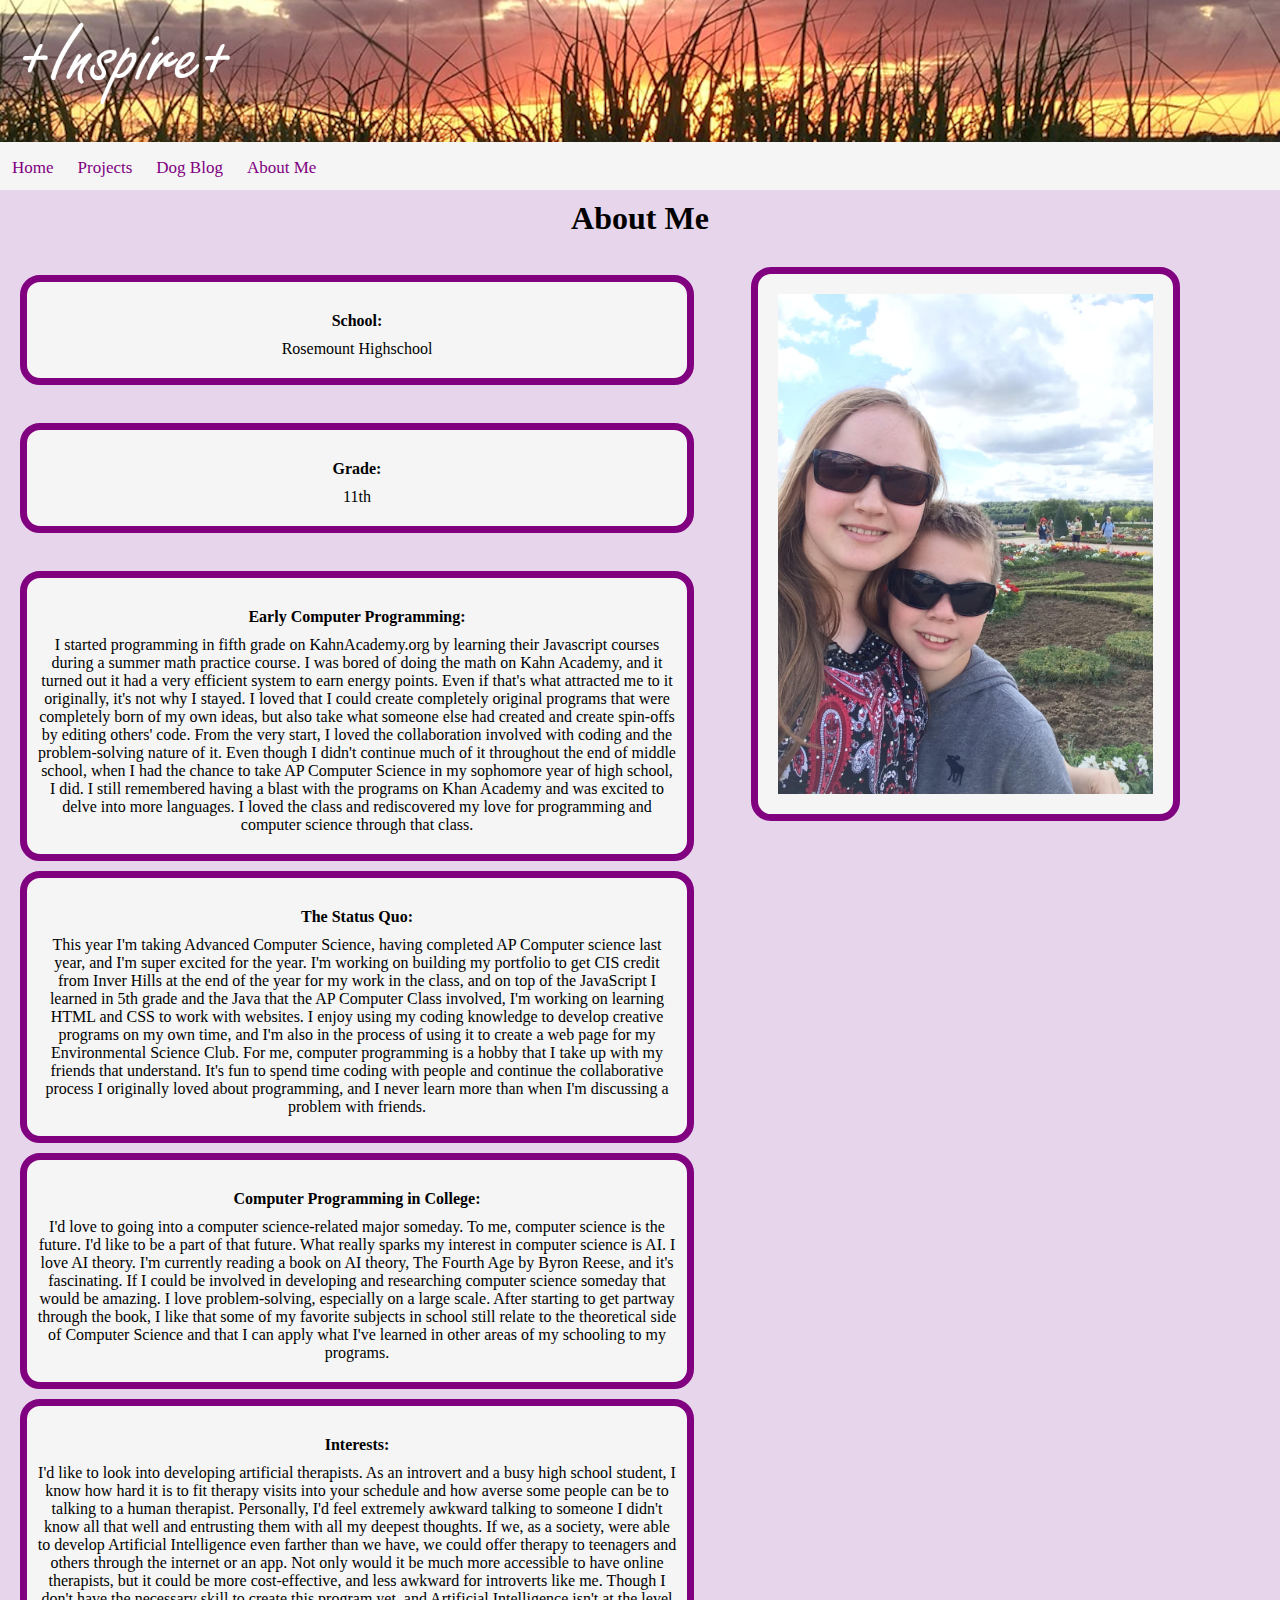
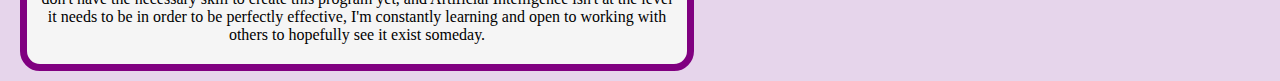
<file: pages/aboutme.html>
<!DOCTYPE html>
<html>

<head>
    <title>About Me</title>
    <link rel="stylesheet" type="text/css" href="../css/style.css">
</head>

<body bgcolor="#e6d5eb">
    <div class="navbar a">
            <img id="bannerimg" src="../images/PortfolioBannerLg.png" alt="Banner"></h1>
            <a href="../index.html">Home</a>
            <a href="../pages/projects.html">Projects</a>
            <a href="../pages/dogblog.html">Dog Blog</a>
            <a href="../pages/aboutme.html">About Me</a>
    </div>
    <h1 align="center" class="hspacetall">About Me</h1>
    <img class="profile" src="../images/profile.jpg" alt="me" align="right" width="375px" height="500">
    <br>
    <div class="divbox"><h4 class="hspacetall">School:</h4>
    <p>Rosemount Highschool</p></div>
    <br>
    <div class="divbox"><h4 class="hspacetall">Grade:</h4>
    <p>11th</p></div>
    <br>
    <div class="divbox"><h4 class="hspacetall">Early Computer Programming:</h4>
    <p class="txtbox">I started programming in fifth grade on KahnAcademy.org by learning their Javascript courses during a summer math practice course. I was bored of doing the math on Kahn Academy, and it turned out it had a very efficient system to earn energy points. Even if that's what attracted me to it originally, it's not why I stayed. I loved that I could create completely original programs that were completely born of my own ideas, but also take what someone else had created and create spin-offs by editing others' code. From the very start, I loved the collaboration involved with coding and the problem-solving nature of it. Even though I didn't continue much of it throughout the end of middle school, when I had the chance to take AP Computer Science in my sophomore year of high school, I did. I still remembered having a blast with the programs on Khan Academy and was excited to delve into more languages. I loved the class and rediscovered my love for programming and computer science through that class. 
    </p></div>
    <div class="divbox"><h4 class="hspacetall">The Status Quo:</h4>
    <p class="txtbox">This year I'm taking Advanced Computer Science, having completed AP Computer science last year, and I'm super excited for the year. I'm working on building my portfolio to get CIS credit from Inver Hills at the end of the year for my work in the class, and on top of the JavaScript I learned in 5th grade and the Java that the AP Computer Class involved, I'm working on learning HTML and CSS to work with websites. I enjoy using my coding knowledge to develop creative programs on my own time, and I'm also in the process of using it to create a web page for my Environmental Science Club. For me, computer programming is a hobby that I take up with my friends that understand. It's fun to spend time coding with people and continue the collaborative process I originally loved about programming, and I never learn more than when I'm discussing a problem with friends.
    </p></div>
    <div class="divbox"><h4 class="hspacetall">Computer Programming in College:</h4>
    <p class="txtbox">I'd love to going into a computer science-related major someday. To me, computer science is the future. I'd like to be a part of that future. What really sparks my interest in computer science is AI. I love AI theory. I'm currently reading a book on AI theory, The Fourth Age by Byron Reese, and it's fascinating. If I could be involved in developing and researching computer science someday that would be amazing. I love problem-solving, especially on a large scale. After starting to get partway through the book, I like that some of my favorite subjects in school still relate to the theoretical side of Computer Science and that I can apply what I've learned in other areas of my schooling to my programs.
    </p></div>
    <div class="divbox"><h4 class="hspacetall">Interests:</h4>
    <p class="txtbox">I'd like to look into developing artificial therapists. As an introvert and a busy high school student, I know how hard it is to fit therapy visits into your schedule and how averse some people can be to talking to a human therapist. Personally, I'd feel extremely awkward talking to someone I didn't know all that well and entrusting them with all my deepest thoughts. If we, as a society, were able to develop Artificial Intelligence even farther than we have, we could offer therapy to teenagers and others through the internet or an app. Not only would it be much more accessible to have online therapists, but it could be more cost-effective, and less awkward for introverts like me. Though I don't have the necessary skill to create this program yet, and Artificial Intelligence isn't at the level it needs to be in order to be perfectly effective, I'm constantly learning and open to working with others to hopefully see it exist someday.
    </p></div>
</body>

</html>
</file>
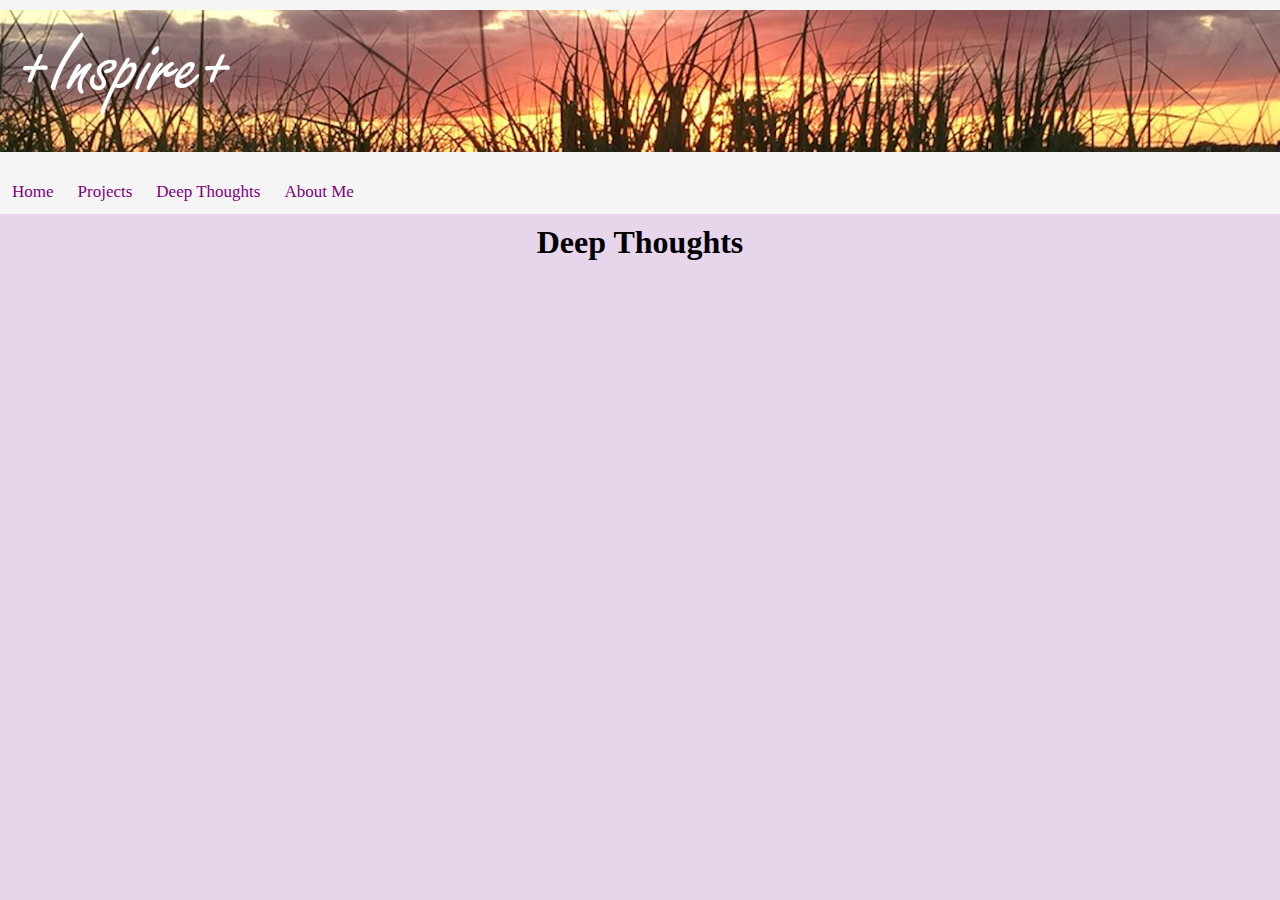
<file: pages/deepthoughts.html>
<!DOCTYPE html>
<html>

<head>
    <title>Deep Thoughts</title>
    <link rel="stylesheet" type="text/css" href="../css/style.css">
</head>

<body bgcolor="#e6d5eb">
        <div class="navbar a">
                <h1 class="hspacetall"><img id="bannerimg" src="../images/PortfolioBannerLg.png" alt="Banner"></h1>
                <a href="../index.html">Home</a>
                <a href="../pages/projects.html">Projects</a>
                <a href="../pages/deepthoughts.html">Deep Thoughts</a>
                <a href="../pages/aboutme.html">About Me</a>
        </div>
    <h1 align="center" class="hspacetall">Deep Thoughts      </h1>
</body>

</html>
</file>
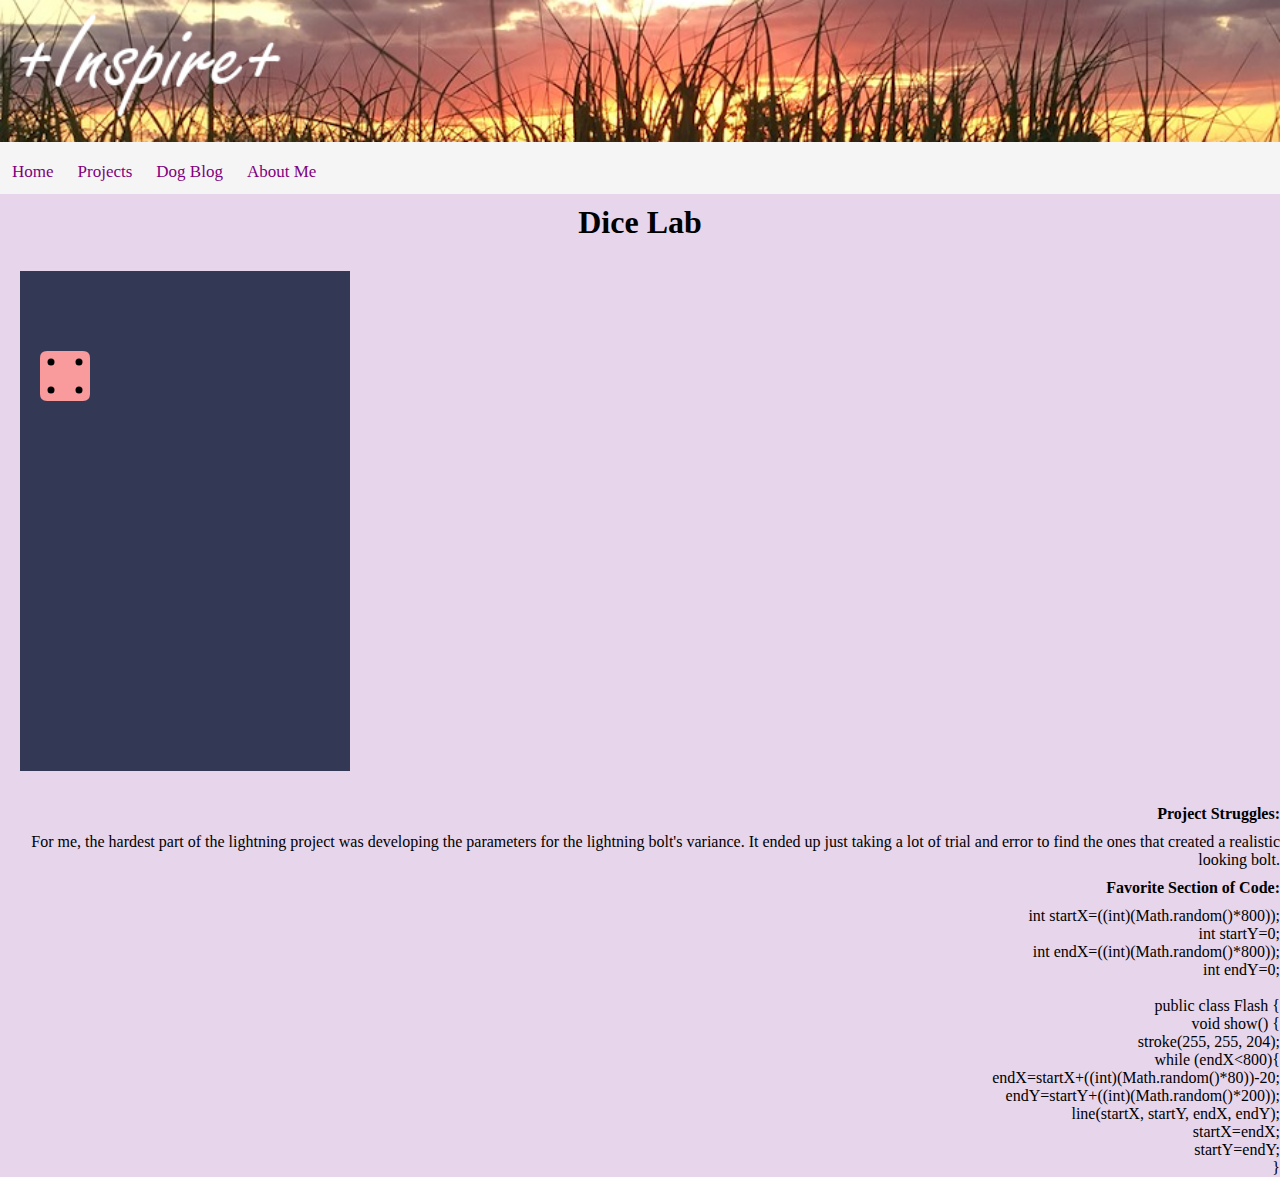
<file: java projects/diceRudd/dice.html>
<!DOCTYPE html>
	<head>
		<meta charset="utf-8">
		<title>Dice</title>
    	<link rel="stylesheet" type="text/css" href="../../css/style.css">
		<script src="processing.js"></script>
	</head>
	<body bgcolor="#e6d5eb">
		<div class="navbar a">
					<h1><img id="bannerimg" src="../../images/PortfolioBanner.png" alt="Banner"></h1>
					<a href="../../index.html">Home</a>
					<a href="../../pages/projects.html">Projects</a>
					<a href="../../pages/dogblog.html">Dog Blog</a>
					<a href="../../pages/aboutme.html">About Me</a>
		</div>
		<header>
			<h1 align="center" class="hspacetall">Dice Lab</h1>
		</header>
		<canvas align="right" id="content" data-processing-sources="diceRudd.pde"></canvas>
		<div align="right" class="projbox"><h4 class="hspacetall">Project Struggles:</h4>
			<p>For me, the hardest part of the lightning project was developing the parameters for the lightning bolt's variance. It ended up just taking a lot of trial and error to find the ones that created a realistic looking bolt.</p>
		</div>
		<div align="right" class="projbox"><h4 class="hspacetall">Favorite Section of Code:</h4>
			<p>int startX=((int)(Math.random()*800));
				<br>int startY=0;
				<br>int endX=((int)(Math.random()*800));
				<br>int endY=0;
				<br>
				<br>public class Flash {
				<br>void show() {
				<br>stroke(255, 255, 204);
				<br>while (endX<800){
				<br>endX=startX+((int)(Math.random()*80))-20;
				<br>endY=startY+((int)(Math.random()*200));
				<br>line(startX, startY, endX, endY);
				<br>startX=endX;
				<br>startY=endY;
				<br> }</p>
		</div>
		<footer>

		</footer>
	</body>
</html>
</file>
<file: css/style.css>
* {
    margin: 0px;
    padding: 0px;
}
    .navbar {
        width: 100%;
        background-color: #555;
        overflow: auto;
    }

    /* Navigation links */
    /* Style the navigation menu */
    .navbar {
        width: 100%;
        background-color: whitesmoke;
        overflow: auto;
    }

    /* Navigation links */
    .navbar a {
        float: left;
        padding: 12px 12px 12px;
        color: purple;
        text-decoration: none;
        font-size: 17px;
        width: 25%%;
        /* Four equal-width links. If you have two links, use 50%, and 33.33% for three links, etc.. */
        text-align: center;
        /* If you want the text to be centered */
    }

    /* Add a background color on mouse-over */
    .navbar a:hover {
        background-color: lightyellow;
    }

    /* Style the current/active link */
    .navbar a:active {
        background-color: salmon;
    }

    #bannerimg {
        width: 100%;
        height: auto;
    }

    .hspace {
        padding-left: 10px;
    }

    .hspacetall {
        padding: 10px 0px 10px;
    }

    .wut {
        padding: 10px 40px 0px 20px;
    }

    .projimg {
        margin: 25px 40px 25px 25px;
        border: 2px solid black;
        height: 250px;
    }

    .divbox{
        margin: 10px 20px 10px 20px;
        padding: 20px 10px 20px 10px;
        background-color: whitesmoke;
        width: 50%;
        border: solid 7px purple;
        border-radius: 20px;
        text-align: center;
        text-size-adjust: 14;
    }

    .dogbox{
        margin: auto;
        padding: 20px 50px 20px 50px;
        width: 33.3%;
        border: solid 7px purple;
        background-color: whitesmoke;
        border-radius: 20px;
        text-align: center;
    }

    #gallery {
        background-color: #e6d5eb;
    }

    #gallery img {
        width: 360px;
        height: 230px;
        padding: 20px;
        border-radius: 10px;
    }

    .credits{
        text-align: center;
        background-color: whitesmoke;
    }

    .profile{
        margin: 20px 100px 20px 20px;
        padding: 20px 20px 20px 20px;
        border: solid 7px purple;
        background-color: whitesmoke;
        border-radius: 20px;
        text-align: center;
    }

    #content {
        margin: 20px;
        align-content: center;
    }
</file>
